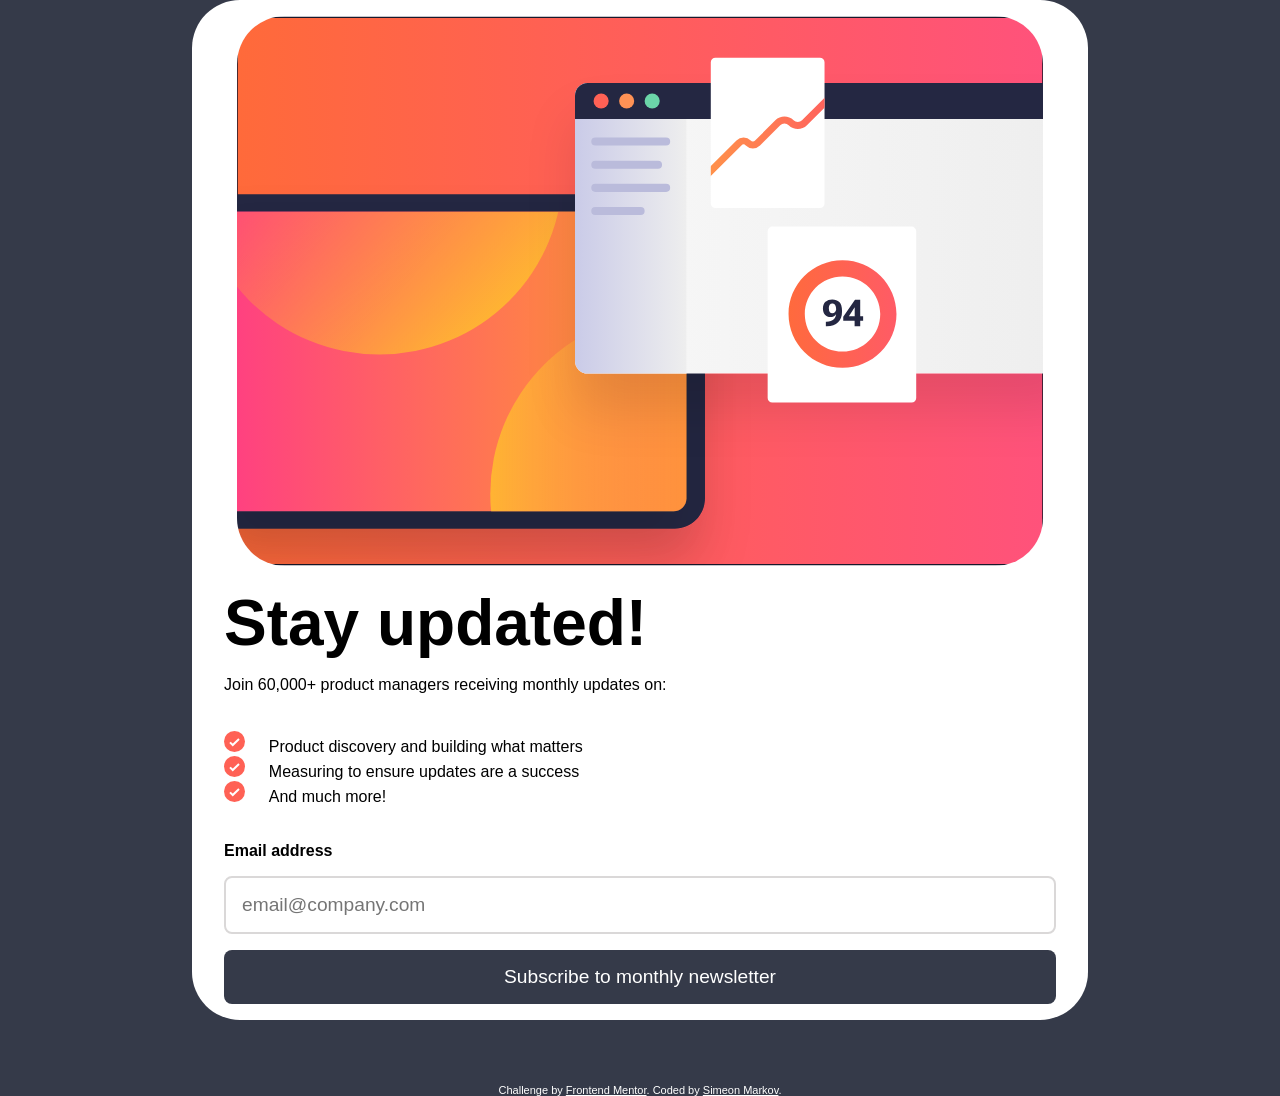
<file: index.html>
<!DOCTYPE html>
<html lang="en">
<head>
  <meta charset="UTF-8">
  <meta name="viewport" content="width=device-width, initial-scale=1.0"> <!-- displays site properly based on user's device -->

  <link rel="icon" type="image/png" sizes="32x32" href="./assets/images/favicon-32x32.png">
  <link rel="preconnect" href="https://fonts.googleapis.com">
  <link rel="preconnect" href="https://fonts.gstatic.com" crossorigin>
  <link href="https://fonts.googleapis.com/css2?family=Roboto:ital,wght@0,100..900;1,100..900&display=swap" rel="stylesheet">
  <link rel="stylesheet" href="style.css">
  
  <title>Frontend Mentor | Newsletter sign-up form with success message</title>

</head>
<body>

  <!-- Sign-up form start -->

  <main class="main-container">
    <section class="image">
      <picture>
        <source media="(min-width: 1440px)" srcset="./assets/images/illustration-sign-up-desktop.svg">
        <source media="(min-width: 768px)" srcset="./assets/images/illustration-sign-up-tablet.svg">
        <img src="./assets/images/illustration-sign-up-mobile.svg" alt="Newsletter Sign Up Image">
      </picture>
    </section>
    <section class="form-container">
      <h1 class="index-heading">Stay updated!</h1>

      <p>Join 60,000+ product managers receiving monthly updates on:</p>

      <ul>
        <li>Product discovery and building what matters</li>
        <li>Measuring to ensure updates are a success</li>
        <li>And much more!</li>
      </ul>

      <form action="thank_you.html" method="post" id="form" novalidate>
        <div>
          <label for="email">Email address</label>
          <span class="email-required hidden">Valid email required</span>
        </div>
        <input type="email" name="email" id="email" placeholder="email@company.com">
        <button id="submit-btn" type="submit">Subscribe to monthly newsletter</button>
      </form>

      <!-- Sign-up form end -->
    </section>
  </main>
  
  <footer class="attribution">
    Challenge by <a href="https://www.frontendmentor.io?ref=challenge">Frontend Mentor</a>. 
    Coded by <a href="#">Simeon Markov</a>.
  </footer>

<script src="./script.js"></script>
</body>
</html>
</file>
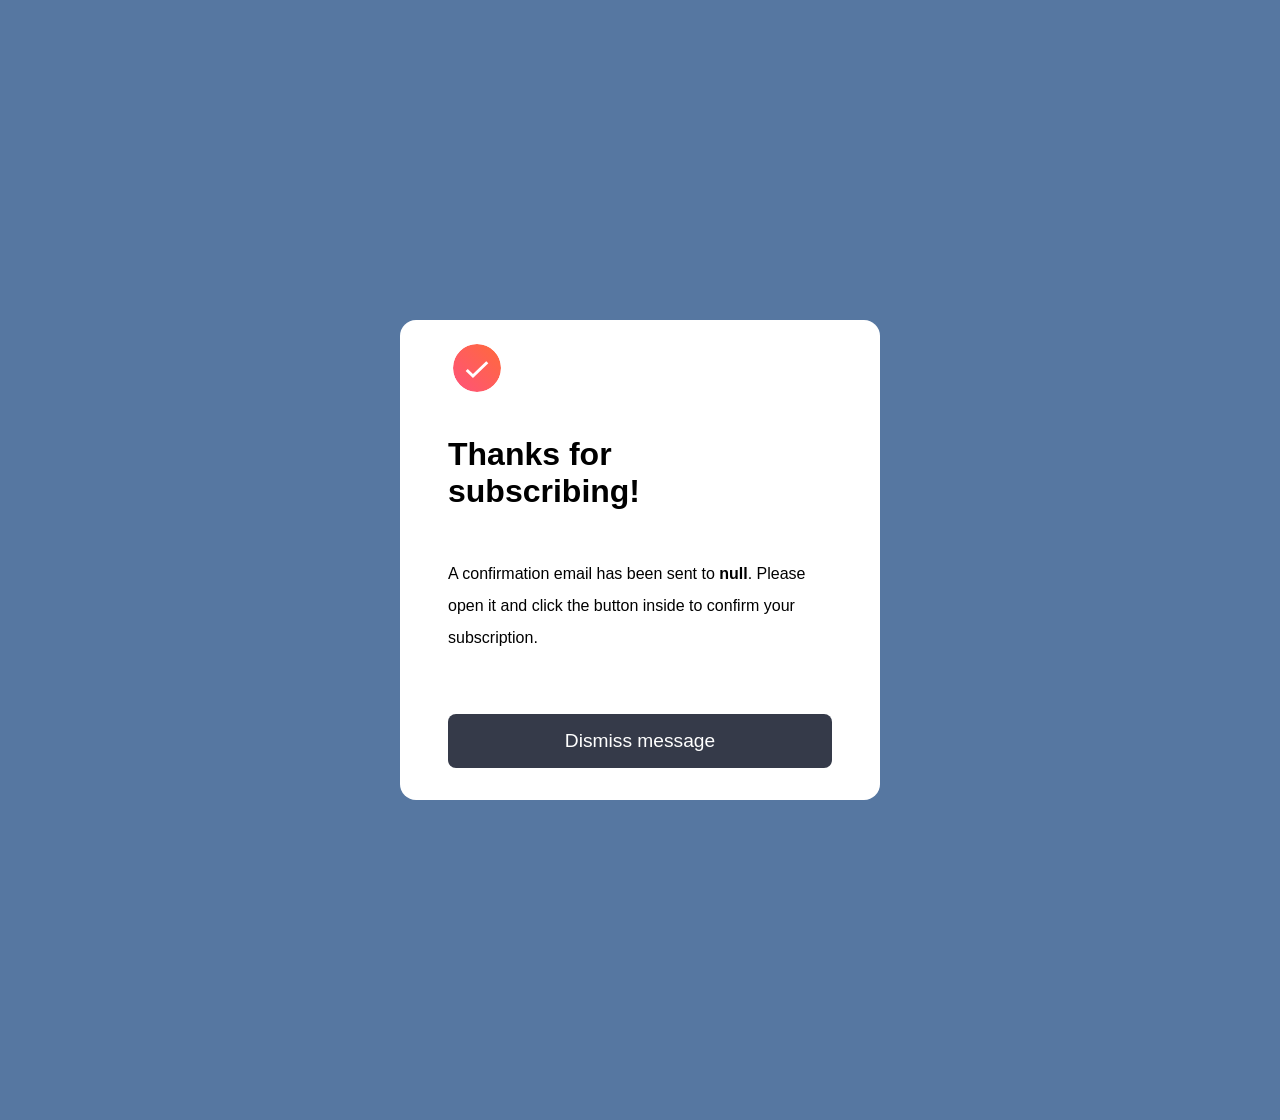
<file: thank_you.html>
<!DOCTYPE html>
<html lang="en">
<head>
    <meta charset="UTF-8">
    <meta name="viewport" content="width=device-width, initial-scale=1.0"> <!-- displays site properly based on user's device -->

    <link rel="icon" type="image/png" sizes="32x32" href="./assets/images/favicon-32x32.png">
    <link rel="preconnect" href="https://fonts.googleapis.com">
    <link rel="preconnect" href="https://fonts.gstatic.com" crossorigin>
    <link href="https://fonts.googleapis.com/css2?family=Roboto:ital,wght@0,100..900;1,100..900&display=swap" rel="stylesheet">
    <link rel="stylesheet" href="style.css">
    <link rel="stylesheet" href="thank_you.css">

    <title>Frontend Mentor | Newsletter sign-up form with success message</title>

</head>
<body>
<!-- Success message start -->

<main class="thank-you-container">
    <img class="success-icon" src="assets/images/icon-success.svg" alt="Success Icon">
    <div class="thx-message">
        <h1 class="thx-heading">Thanks for subscribing!</h1>
        <p></p>
    </div>
    <button id="dismiss-btn" type="button">Dismiss message</button>
</main>

<!-- Success message end -->
<script src="thank_you.js"></script>
</body>
</html>
</file>
<file: style.css>
:root {
    --ultradark-blue: #353a49;
    --grayblue: #5677A1FF;
    --lightgray: #8e8e8e;
    --white: #FFF;
    --peachpuff: #FFDAB9FF;
    --orangered: #FF4500FF;
}

* {
    margin: 0;
    padding: 0;
    box-sizing: border-box;
    font-family: Robotto, sans-serif;
}

.form-container {
    display: flex;
    flex-direction: column;
    gap: 1rem;
    padding: 1rem 2rem;
}

.image {
    width: 100vw;
}

img {
    width: 100vw;
}

.index-heading {
    font-size: 4rem;
}

ul {
    list-style-position: outside;
    padding: 1.3rem;
}

li {
    padding-inline-start: 1.5rem;
}

li::marker {
    content: url("assets/images/icon-list.svg");
    padding-inline-start: 3.5rem;
}

#form {
    display: flex;
    flex-direction: column;
    gap: 1rem;
}

.email-required {
    float: right;
    color: var(--orangered);
    font-weight: bold;
}

label {
    font-weight: bold;
}

input, button {
    border-radius: 0.5rem;
    padding: 1rem;
    font-size: 1.2rem;
}

input {
    border: 2px solid #dad8d8;
}

.hidden {
    display: none;
}

.invalid {
    background-color: var(--peachpuff);
    border: 2px solid var(--orangered);
    color: var(--orangered);
}

.invalid:focus {
    border: 2px solid var(--orangered);
}

button.enabled:hover {
    background-image: linear-gradient(135deg, deeppink, orangered);
}

button {
    width: 100%;
    background-color: var(--ultradark-blue);
    color: var(--white);
    border: none;
}

button.disabled {
    cursor: not-allowed;
    background-color: var(--lightgray);
}

button:hover {
    cursor: pointer;
}

.attribution { font-size: 0.6875rem; text-align: center; margin-block-start: 4rem;}
.attribution a { color: hsl(228, 45%, 44%); }

@media screen and (min-width: 48rem) {
    body {
        background-color: var(--ultradark-blue);
    }
    .main-container {
        background-color: var(--white);
        width: 70vw;
        margin-inline: auto;
        border-radius: 3rem;

    }

    img {
        width: 90%;
        margin-inline: 5%;
        margin-block-start: 1rem;
        border-radius: 3rem;
    }

    .image {
        width: 100%;
        border-radius: 3rem;
    }

    .attribution, .attribution a {
        color: var(--white);
    }

}

@media screen and (min-width: 90rem) {
    body {
        background-color: var(--ultradark-blue);
    }
    .main-container {
        background-color: var(--white);
        display: flex;
        flex-direction: row-reverse;
        width: 60rem;
        height: fit-content;
        margin-inline: auto;
        margin-block-start: 15vh;
        border-radius: 1rem;
    }

    img {
        height: 90%;
        margin-block-start: 7.5%;
        margin-inline-end: 2rem;
    }

    .image {
        width: 45%;
    }

    .form-container {
        width: 55%;
        height: 70%;
        margin-block-start: 10%;
        justify-content: space-around;
    }

    .attribution, .attribution a {
        color: var(--white);
    }

}
</file>
<file: thank_you.css>
.thank-you-container {
    position: relative;
    height: 90vh;
    margin-block-start: 8rem;
}

.success-icon {
    position: relative;
    width: 5rem;
    height: 5rem;
    top: -1.5rem;
    left: 1rem;
}

.thx-message {
    display: flex;
    flex-direction: column;
    gap: 3rem;
    padding: 1rem;
}

.thx-message p {
    font-size: 1rem;
    line-height: 2rem;
}


.thx-heading {
    width: 70vw;
}

#dismiss-btn {
    position: absolute;
    width: 80%;
    left: 10%;
    bottom: 2rem;
    padding: 1rem 2rem;
}

#dismiss-btn:hover {
    background-image: linear-gradient(135deg, deeppink, orangered);
    color: var(--white);
    cursor: pointer;
}

@media screen and (min-width: 48rem) {
    body {
        background-color: var(--grayblue);
    }

    .success-icon {
        width: 3rem;
        height: 3rem;
        left: 0;
    }

    .thank-you-container {
        width: 30rem;
        height: 30rem;
        margin: 25% auto;
        padding: 2rem;
        border-radius: 1rem;
        background-color: var(--white);
    }

    .thx-message {
        height: fit-content;
    }

    .thx-heading {
        width: 70%;
    }

    #dismiss-btn {
        margin-block-start: 2rem;
    }
}

@media screen and (min-width: 90rem) {

    .thx-message {
        height: fit-content;
    }

    .thx-heading {
        width: 70%;
    }

    #dismiss-btn {
        margin-block-start: 2rem;
    }
}
</file>
